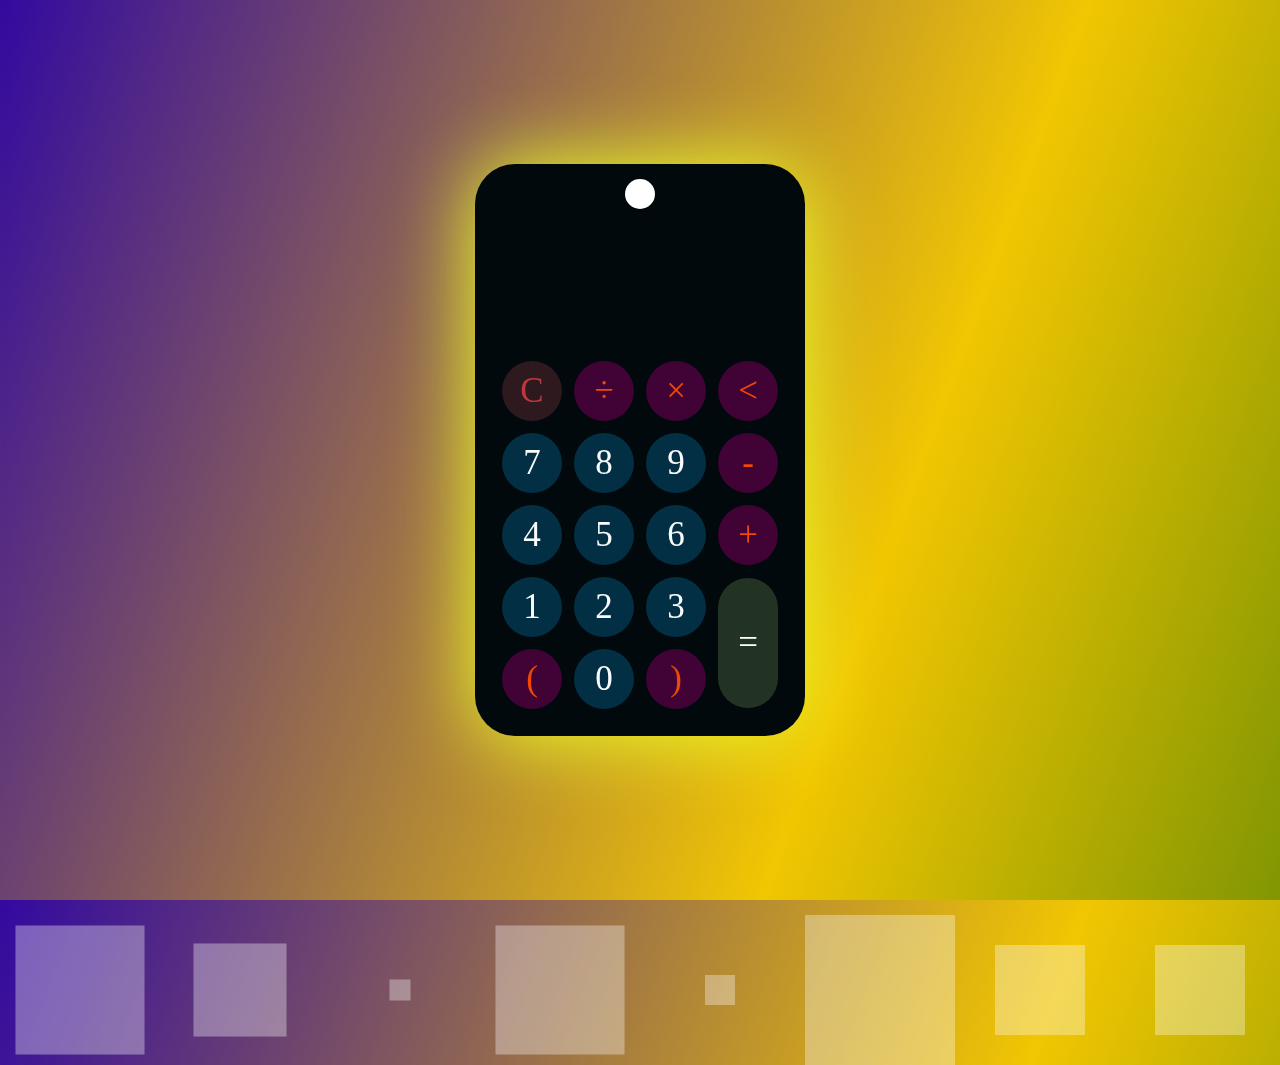
<file: calculator/index.html>
<!DOCTYPE html>
<html lang="en">
<head>
    <meta charset="UTF-8">
    <meta http-equiv="X-UA-Compatible" content="IE=edge">
    <meta name="viewport" content="width=device-width, initial-scale=1.0">
    <link rel="stylesheet" href="calculator.css">
    <title>Calculator</title>
</head>
<body>

    <div class="bubbles">
        <span class="one"></span>
        <span class="two"></span>
        <span class="three"></span>
        <span class="four"></span>
        <span class="five"></span>
        <span class="six"></span>
        <span class="seven"></span>
        <span class="seven"></span>
      </div>
      <div class="bubbles">
        <span class="one"></span>
        <span class="two"></span>
        <span class="three"></span>
        <span class="four"></span>
        <span class="five"></span>
        <span class="six"></span>
        <span class="seven"></span>
        <span class="seven"></span>
      </div>
      <div class="bubbles">
        <span class="one"></span>
        <span class="two"></span>
        <span class="three"></span>
        <span class="four"></span>
        <span class="five"></span>
        <span class="six"></span>
        <span class="seven"></span>
        <span class="seven"></span>
      </div>
      <div class="bubbles">
        <span class="one"></span>
        <span class="two"></span>
        <span class="three"></span>
        <span class="four"></span>
        <span class="five"></span>
        <span class="six"></span>
        <span class="seven"></span>
        <span class="seven"></span>
      </div>
    <div class="container" >
        <div class="calculator dark" data-tilt>
            <div class="theme-toggler active">
                <i class="toggler-icon"></i>
            </div>
            <div class="display-screen">
                <div id="display"></div>
            </div>
            <div class="buttons">
                <table>
                    <tr>
                        <td><button class="btn-operator" id="clear">C</button></td>
                        <td><button class="btn-operator" id="/">&divide;</button></td>
                        <td><button class="btn-operator" id="*">&times;</button></td>
                        <td><button class="btn-operator" id="backspace"><</button></td>
                    </tr>
                    <tr>
                        <td><button class="btn-number" id="7">7</button></td>
                        <td><button class="btn-number" id="8">8</button></td>
                        <td><button class="btn-number" id="9">9</button></td>
                        <td><button class="btn-operator" id="-">-</button></td>
                    </tr>
                    <tr>
                        <td><button class="btn-number" id="4">4</button></td>
                        <td><button class="btn-number" id="5">5</button></td>
                        <td><button class="btn-number" id="6">6</button></td>
                        <td><button class="btn-operator" id="+">+</button></td>
                    </tr>
                    <tr>
                        <td><button class="btn-number" id="1">1</button></td>
                        <td><button class="btn-number" id="2">2</button></td>
                        <td><button class="btn-number" id="3">3</button></td>
                        <td rowspan="2"><button class="btn-equal" id="equal">=</button></td>
                    </tr>
                    <tr>
                        <td><button class="btn-operator" id="(">(</button></td>
                        <td><button class="btn-number" id="0">0</button></td>
                        <td><button class="btn-operator" id=")">)</button></td>
                    </tr>
                </table>
            </div>
        </div>
    </div>
    
    <script src="script.js"></script>
    <script src="vanilla-tilt.js"></script>
</body>
</html>
</file>
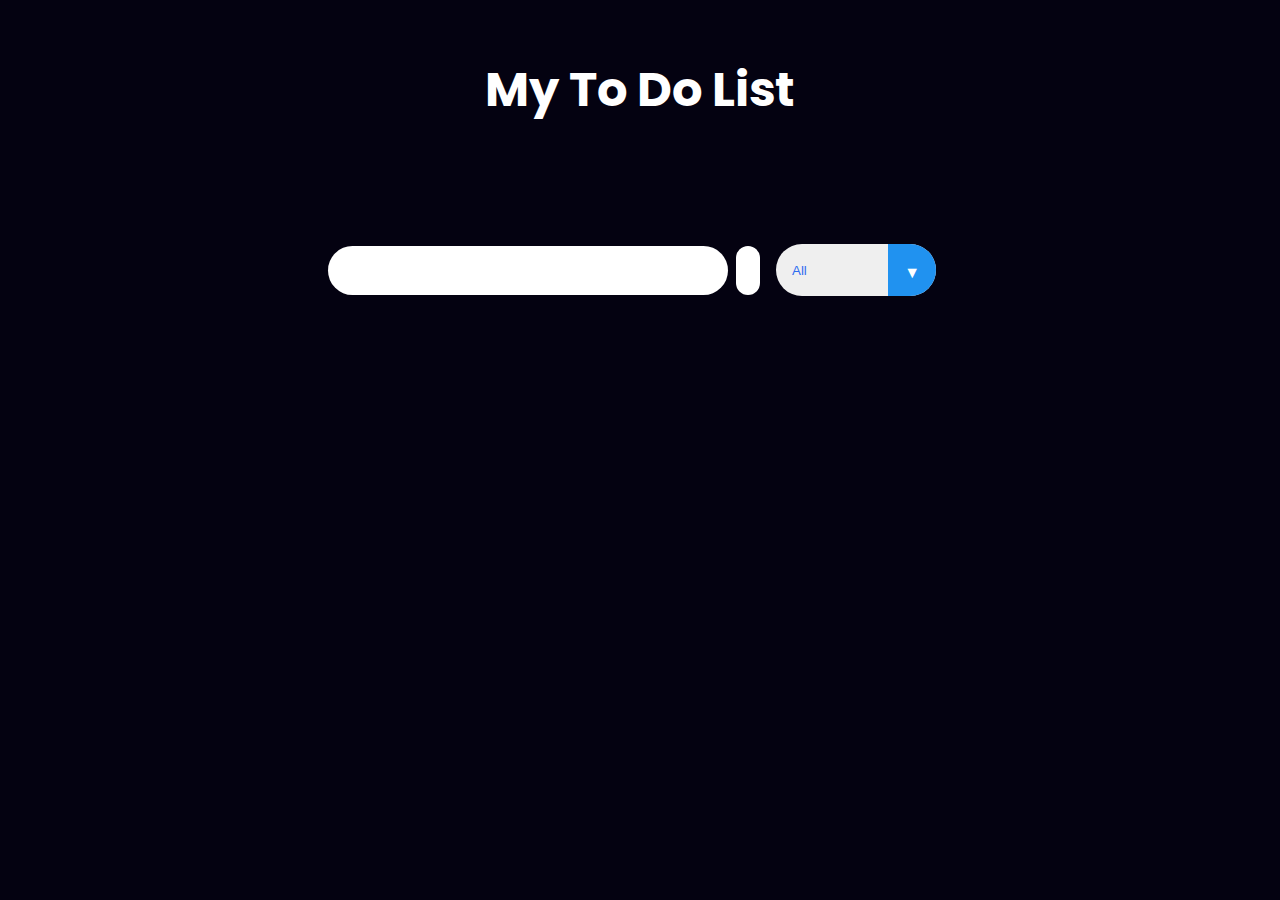
<file: to do list/index.html>
<!DOCTYPE html>
<html lang="en">
<head>
    <meta charset="UTF-8">
    <meta http-equiv="X-UA-Compatible" content="IE=edge">
    <meta name="viewport" content="width=device-width, initial-scale=1.0">
    
    <link rel="preconnect" href="https://fonts.googleapis.com">
    <link rel="preconnect" href="https://fonts.gstatic.com" crossorigin>
    <link href="https://fonts.googleapis.com/css2?family=Poppins&display=swap" rel="stylesheet">
    
    <link rel="stylesheet" href="https://cdnjs.cloudflare.com/ajax/libs/font-awesome/5.15.3/css/all.min.css" integrity="sha512-iBBXm8fW90+nuLcSKlbmrPcLa0OT92xO1BIsZ+ywDWZCvqsWgccV3gFoRBv0z+8dLJgyAHIhR35VZc2oM/gI1w==" crossorigin="anonymous" referrerpolicy="no-referrer" />
    <link rel="stylesheet" href="style.css" />
    <title>To Do List</title>
</head>
<body>

    <header>
        <h1>My To Do List</h1>
    </header>
    <form action="">
        <input type="text" class="todo-input">
        <button class="todo-button" type="submit">
            <i class="fas fa-plus-circle fa-lg"></i>
        </button>
        <div class="select">
            <select name="todos" class="filter-todo">
                <option value="all">All</option>
                <option value="completed">Completed</option>
                <option value="incomplete">Incomplete</option>
            </select>
        </div>
    </form>

    <div class="todo-container">
        <ul class="todo-list"></ul>
    </div>

    <script src="script.js"></script>
    
</body>
</html>
</file>
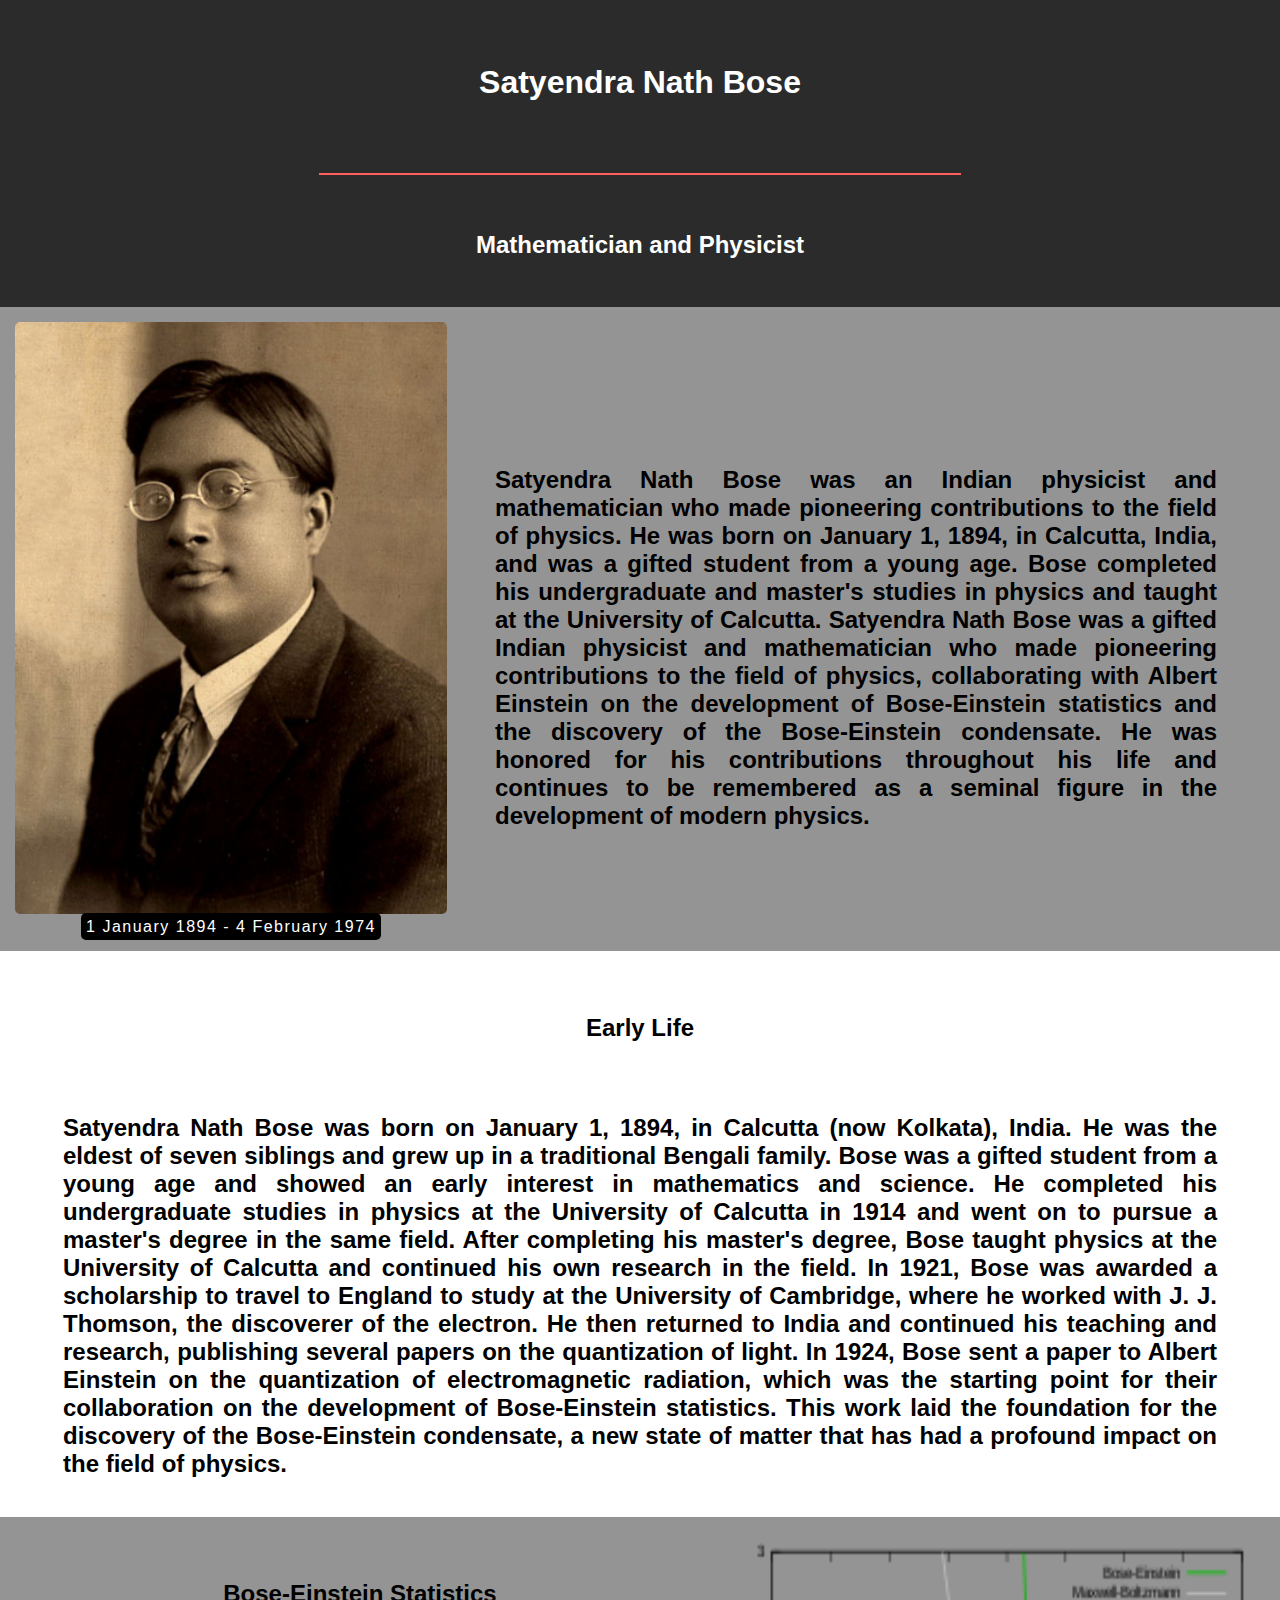
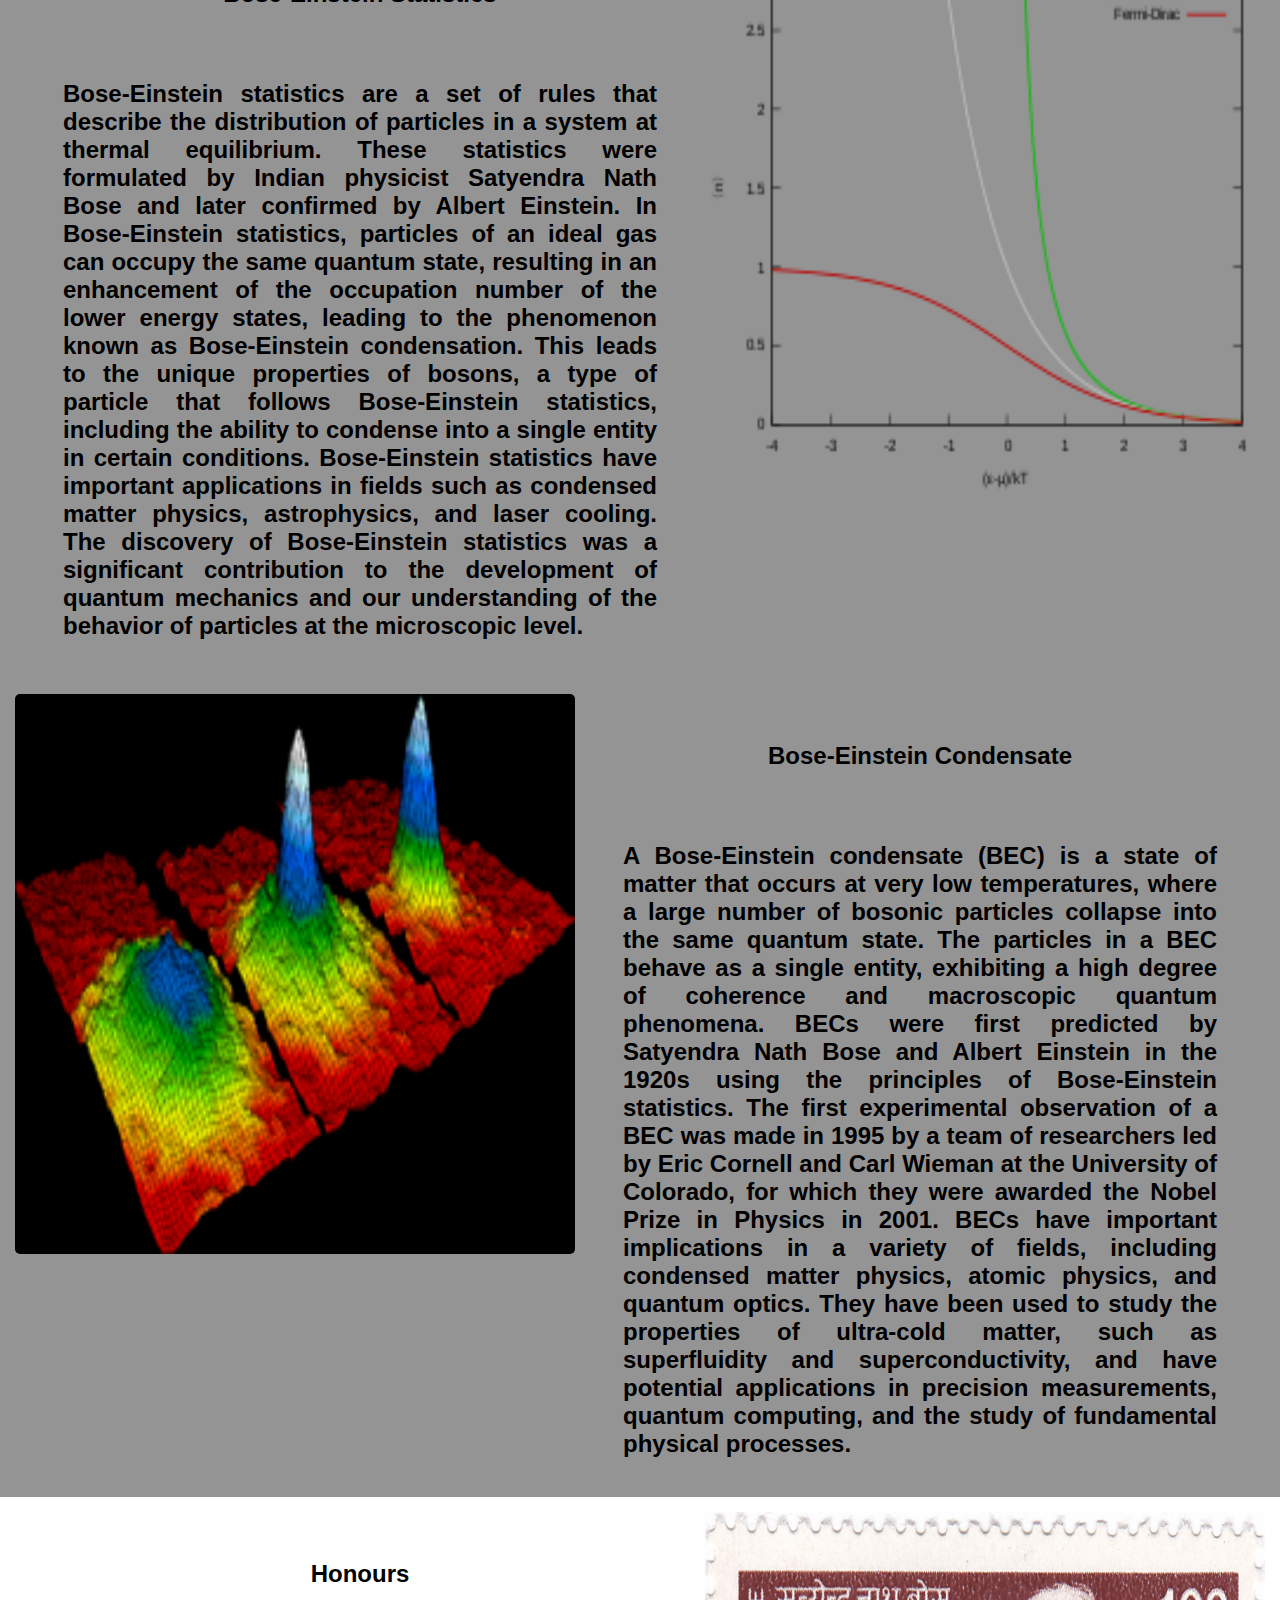
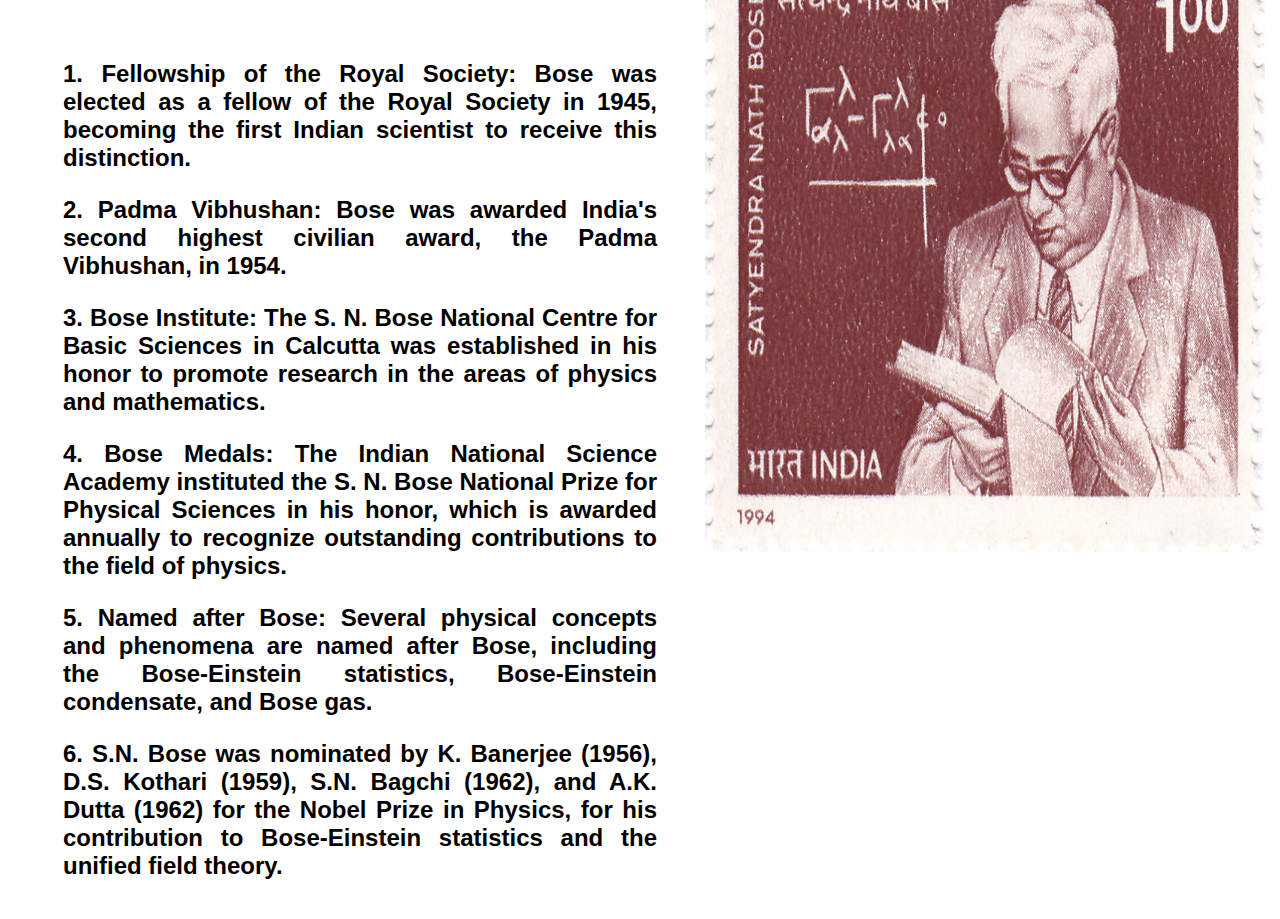
<file: tribute page/index.html>
<!DOCTYPE html>
<html lang="en">
<head>
    <meta charset="UTF-8">
    <meta http-equiv="X-UA-Compatible" content="IE=edge">
    <meta name="viewport" content="width=device-width, initial-scale=1.0">
    <link rel="stylesheet" href="styles.css">
    <title>Satyendra Nath Bose</title>
</head>
<body>
    <header>
        <h1>Satyendra Nath Bose</h1><hr>
        <h3>Mathematician and Physicist</h3>
    </header>
    <section class="summary">
        <div class="summary_div">
            <img src="images/SatyenBose.jpg" id="main_image">
            <span>1 January 1894 - 4 February 1974</span>
        </div>
        <!--Summary-->
        <div class="summary_div">
            <p>
                Satyendra Nath Bose was an Indian physicist and mathematician who made pioneering contributions to the field of physics.
                He was born on January 1, 1894, in Calcutta, India, and was a gifted student from a young age. Bose completed his undergraduate
                and master's studies in physics and taught at the University of Calcutta. Satyendra Nath Bose was a gifted Indian physicist and
                mathematician who made pioneering contributions to the field of physics, collaborating with Albert Einstein on the development of 
                Bose-Einstein statistics and the discovery of the Bose-Einstein condensate. He was honored for his contributions throughout his life
                and continues to be remembered as a seminal figure in the development of modern physics.
            </p>
        </div>
    </section>
    <!--Early Life-->
    <section class="early_life">
        <h3>Early Life</h3>
        <p>
            Satyendra Nath Bose was born on January 1, 1894, in Calcutta (now Kolkata), India. He was the eldest of seven siblings
            and grew up in a traditional Bengali family. Bose was a gifted student from a young age and showed an early interest in mathematics and science.
            He completed his undergraduate studies in physics at the University of Calcutta in 1914 and went on to pursue a master's degree in the same field.
            After completing his master's degree, Bose taught physics at the University of Calcutta and continued his own research in the field.
            In 1921, Bose was awarded a scholarship to travel to England to study at the University of Cambridge, where he worked with J. J. Thomson,
            the discoverer of the electron. He then returned to India and continued his teaching and research, publishing several papers on the quantization of light.
            In 1924, Bose sent a paper to Albert Einstein on the quantization of electromagnetic radiation, which was the starting point for their
            collaboration on the development of Bose-Einstein statistics. This work laid the foundation for the discovery of the Bose-Einstein condensate,
            a new state of matter that has had a profound impact on the field of physics.
        </p>
    </section>
    <!--Research Career-->
    <section>
        <!--Bose-Einstein Statistics-->
        <section class="research">
            <div>
                <h3>Bose-Einstein Statistics</h3>
                <p>
                    Bose-Einstein statistics are a set of rules that describe the distribution of particles in a system at thermal equilibrium.
                    These statistics were formulated by Indian physicist Satyendra Nath Bose and later confirmed by Albert Einstein.
                    In Bose-Einstein statistics, particles of an ideal gas can occupy the same quantum state, resulting in an enhancement of the
                    occupation number of the lower energy states, leading to the phenomenon known as Bose-Einstein condensation. This leads to the unique
                    properties of bosons, a type of particle that follows Bose-Einstein statistics, including the ability to condense into a single
                    entity in certain conditions. Bose-Einstein statistics have important applications in fields such as condensed matter physics,
                    astrophysics, and laser cooling. The discovery of Bose-Einstein statistics was a significant contribution to the development
                    of quantum mechanics and our understanding of the behavior of particles at the microscopic level.
                </p>
            </div>
            <div>
                <img src="images/Bose-Einstein_statistics.png" class="research_image">
            </div>
        </section>
        <!--Bose-Einstein Condensate -->
        <section class="research">
            <div>
                <img src="images/Bose_Einstein_condensate.png" class="research_image">
            </div>
            <div>
                <h3>Bose-Einstein Condensate</h3>
                <p>
                    A Bose-Einstein condensate (BEC) is a state of matter that occurs at very low temperatures, where a large number of bosonic particles
                    collapse into the same quantum state. The particles in a BEC behave as a single entity, exhibiting a high degree of coherence and macroscopic
                    quantum phenomena. BECs were first predicted by Satyendra Nath Bose and Albert Einstein in the 1920s using the principles of Bose-Einstein
                    statistics. The first experimental observation of a BEC was made in 1995 by a team of researchers led by Eric Cornell and Carl Wieman at the
                    University of Colorado, for which they were awarded the Nobel Prize in Physics in 2001. BECs have important implications in a variety of fields,
                    including condensed matter physics, atomic physics, and quantum optics. They have been used to study the properties of ultra-cold matter,
                    such as superfluidity and superconductivity, and have potential applications in precision measurements, quantum computing, and the study 
                    of fundamental physical processes.
                </p>
            </div>
        </section>
    </section>
    <!--Honours-->
    <section  class="honours">
        <div>
            <h3>Honours</h3>
            <p>1. Fellowship of the Royal Society: Bose was elected as a fellow of the Royal Society in 1945,
                becoming the first Indian scientist to receive this distinction.</p>
            <p>2. Padma Vibhushan: Bose was awarded India's second highest civilian award, the Padma Vibhushan, in 1954.</p>
            <p>3. Bose Institute: The S. N. Bose National Centre for Basic Sciences in Calcutta was established in his honor to promote 
                research in the areas of physics and mathematics.</p>
            <p>4. Bose Medals: The Indian National Science Academy instituted the S. N. Bose National Prize for Physical Sciences
                in his honor, which is awarded annually to recognize outstanding contributions to the field of physics.</p>
            <p>5. Named after Bose: Several physical concepts and phenomena are named after Bose, including the Bose-Einstein
                statistics, Bose-Einstein condensate, and Bose gas.</p>
            <p>6. S.N. Bose was nominated by K. Banerjee (1956), D.S. Kothari (1959), S.N. Bagchi (1962), and A.K. Dutta (1962) for 
                the Nobel Prize in Physics, for his contribution to Bose-Einstein statistics and the unified field theory.</p>
        </div>
        <div>
            <img src="images/SatyenBoseStamp.jpg">
        </div>
    </section>
</body>
</html>
</file>
<file: calculator/calculator.css>
* {
    padding: 0;
    margin: 0;
    box-sizing: border-box;
    outline: 0;
    transition: all 0.5s ease;
}
.bubbles{
    position: absolute;
    bottom: -120px;
    display: flex;
    flex-wrap: wrap;
    margin-top: 70px;
    width: 100%;
    justify-content: space-around;
  }
  .bubbles span{
    height: 60px;
    width: 60px;
    background: rgba(255, 255, 255, 0.1);
    animation: move 10s linear infinite;
    position: relative;
    overflow: hidden;
  }
  @keyframes move {
    100%{
      transform: translateY(-100vh);
    }
  }
  .bubbles span.one{
    animation-delay: 2.2s;
    transform: scale(2.15)
  }
  .bubbles span.two{
    animation-delay: 3.5s;
    transform: scale(1.55)
  }
  .bubbles span.three{
    animation-delay: 0.2s;
    transform: scale(0.35)
  }
  .bubbles span.four{
    animation-delay: 6s;
    transform: scale(2.15)
  }
  .bubbles span.five{
    animation-delay: 7s;
    transform: scale(0.5)
  }
  .bubbles span.six{
    animation-delay: 4s;
    transform: scale(2.5)
  }
  .bubbles span.seven{
    animation-delay: 3;
    transform: scale(1.5)
  }
  .bubbles span:before{
    content: '';
    position: absolute;
    left: 0;
    top: 0;
    height: 60px;
    width: 40%;
    transform: skew(45deg) translateX(150px);
    background: rgba(255, 255, 255, 0.15);
    animation: mirror 3s linear infinite;
  }
  @keyframes mirror {
    100%{
      transform: translateX(-450px);
    }
  }
  .bubbles span.one:before{
    animation-delay: 1.5s;
  }
  .bubbles span.two:before{
    animation-delay: 3.5s;
  }
  .bubbles span.three:before{
    animation-delay: 2.5s;
  }
  .bubbles span.four:before{
    animation-delay: 7.5s;
  }
  .bubbles span.five:before{
    animation-delay: 4.5s;
  }
  .bubbles span.six:before{
    animation-delay: 0.5s;
  }
  .bubbles span.seven:before{
    animation-delay: 6s;
  }

body {
    font-family: sans-serif;
}

a {
    text-decoration: none;
    color: #fff;
}

body {
    background-image:  linear-gradient(110deg,#3209a0,#f1c602,#066103,#0cd6fa,#ac086d,#fa2121);
    background-size: 400%;
    animation: bganimation 15s infinite;
}
@keyframes bganimation {
  0%{
    background-position: 0% 50%;
  }
  50%{
    background-position: 100% 50%;
  }
  100%{
    background-position: 0% 50%;
  }
  
}

.container {
    height: 100vh;
    width: 100vw;
    display: grid;
    place-items: center;
}

.calculator {
    position: relative;
    height: auto;
    width: auto;
    padding: 20px;
    border-radius: 40px;
    box-shadow: 0 0 80px  rgb(237, 255, 42);
}

.theme-toggler {
    position: absolute;
    top: 30px;
    right: 165px;
    color: #fff;
    cursor: pointer;
    z-index: 1;
}

.theme-toggler.active {
    color: #333;
}

.theme-toggler.active::before {
    background-color: #fff;
}

.theme-toggler::before {
    content: '';
    height: 30px;
    width: 30px;
    position: absolute;
    top: 50%;
    transform: translate(-50%, -50%);
    border-radius: 50%;
    background-color: #333;
    z-index: -1;
}

#display {
    margin: 0 10px;
    height: 150px;
    width: auto;
    max-width: 270px;
    display: flex;
    align-items: flex-end;
    justify-content: flex-end;
    font-size: 30px;
    margin-bottom: 20px;
    overflow-x: scroll;
  }

#display::-webkit-scrollbar {
    display: block;
    height: 3px;
}

button {
    height: 60px;
    width: 60px;
    border: 0;
    border-radius: 30px;
    margin: 5px;
    font-size: 20px;
    cursor: pointer;
    transition: all 200ms ease;
}

button:hover {
    transform: scale(1.1);
}

button#equal {
    height: 130px;
}

/* light theme */

.calculator {
    background-color: rgb(184, 242, 247);
}

.calculator #display {
    color: #0a1e23;
    font-family: 'Times New Roman', Times, serif;
    font-size: 50px;
}

.calculator button#clear {
    background-color: #f39fa5;
    color: #f50716;
    font-family: 'Times New Roman', Times, serif;
    font-size: 35px;
}

.calculator button.btn-number {
    background-color: #81ccf5;
    color: #000000;
    font-family: 'Times New Roman', Times, serif;
    font-size: 35px;
}

.calculator button.btn-operator {
    background-color: #f3f576;
    color: #b304ad;
    font-family: 'Times New Roman', Times, serif;
    font-size: 35px;
  }
  
  .calculator button.btn-equal {
    background-color: #53f591;
    color: #000;
    font-family: 'Times New Roman', Times, serif;
    font-size: 35px;
  }

  /* dark theme */

  .calculator.dark {
    background-color: #01090c;
  }

  .calculator.dark #display {
    color: #3ab8f7;
    font-family: 'Times New Roman', Times, serif;
    font-size: 50px;
  }

  .calculator.dark button#clear {
    background-color: #2d191e;
    color: #bd3740;
  }

  .calculator.dark button.btn-number {
    background-color: #032f44;
    color: #f8fafb;
    font-family: 'Times New Roman', Times, serif;
    font-size: 35px;
  }

  .calculator.dark button.btn-operator {
    background-color: #410236;
    color: #f14804;
    font-family: 'Times New Roman', Times, serif;
    font-size: 35px;
  }
  
  .calculator.dark button.btn-equal {
    background-color: #223323;
    color: #ffffff;
    font-family: 'Times New Roman', Times, serif;
    font-size: 35px;
  }
</file>
<file: to do list/style.css>
* {
    margin: 0;
    padding: 0;
    box-sizing: border-box;
}

body {
    background-color: rgb(4, 2, 17);
    color: white;
    font-family: "Poppins", sans-serif;
    min-height: 100vh;
}

header {
    font-size: 1.5rem;
}

header, 
form {
    min-height: 20vh;
    display: flex;
    justify-content: center;
    align-items: center;
}

form input, 
form button {
    padding: 0.5rem;
    padding-left: 1rem;
    font-size: 1.8rem;
    border: none;
    background: white;
    border-radius: 2rem;
}

form button {
    color: rgb(36, 143, 231);
    background: white;
    cursor: pointer;
    transition: all 0.3 ease;
    margin-left: 0.5rem;
}

form button:hover {
    color: white;
    background: rgb(34, 135, 230);
}

.fa-plus-circle {
    margin-top: 0.3rem;
    margin-left: -8px;
}

.todo-container {
    display: flex;
    justify-content: center;
    align-items: center;
}

.todo-list {
    min-width: 30%;
    list-style: none;
}

.todo {
    margin: 0.5rem;
    padding-left: 0.5rem;
    background: white;
    color: black;
    font-size: 1.5rem;
    display: flex;
    justify-content: space-between;
    align-items: center;
    transition: 0.5s;
    border-radius: 2rem;
}

.todo li {
    flex: 1;
}

.trash-btn, 
.complete-btn {
    color: white;
    border: none;
    padding: 1rem;
    cursor: pointer;
    font-size: 1.5rem;
}

.complete-btn {
    background: rgb(39, 146, 247);
}

.trash-btn {
    border-top-right-radius: 1.75rem;
    border-bottom-right-radius: 1.75rem;
    background: rgb(171, 171, 171);
}

.todo-item {
    padding: 0rem 0.5rem;
}

.fa-trash, 
.fa-check-circle {
    pointer-events: none;
}

.completed {
    text-decoration: line-through;
    opacity: 0.5;
}

.slide {
    transform: translateX(10rem);
    opacity: 0;
}

select {
    -webkit-appearance: none;
    -moz-appearance: none;
    appearance: none;
    outline: none;
    border: none;
}

.select {
    margin: 1rem;
    position: relative;
    overflow: hidden;
    border-radius: 50px;
}

select {
    color:rgb(48, 109, 240);
    width: 10rem;
    height: 3.2rem;
    cursor: pointer;
    padding: 1rem;
}

.select::after {
    content: "\25BC";
    position: absolute;
    background:rgb(32, 146, 240);
    top: 0;
    right: 0;
    padding: 1rem;
    pointer-events: none;
    transition: all 0.3s ease;
}

.select::hover::after {
    background: white;
    color: rgb(53, 110, 233);
}
</file>
<file: tribute page/styles.css>
body{
    margin: 0;
    padding: 0;
    box-sizing: border-box;
}
*{
    font-family:'Lucida Sans', 'Lucida Sans Regular', 'Lucida Grande', 'Lucida Sans Unicode', Geneva, Verdana, sans-serif;    
}
header{
    text-align: center;
    background-color: #2b2b2b;
    color: #ffffff;
}
header h1, h3{
    margin: 0;
    padding: 2em 0 2em 0;
}
header hr{
    width: 50%;
    border: #ff5f5f 1px solid;
}
h3{
    text-align: center;
    font-size: x-large;
    padding-top: 2em;
}
.summary{
    display: flex;
    text-align: center;
    justify-content: space-around;
    padding: 15px;
    background-color: #949494;
}
#main_image{
    height: 37em;
    width: 27em;
    border-radius: 5px;
}
.summary_div span{
    font-weight: 500;
    letter-spacing: 1.5px;
    padding: 5px ;
    background-color: #000000;
    color: #ffffff;
    border-radius: 5px;
}
.summary_div p{
    text-align: justify;
    font-weight: 600;
    font-size: x-large;
    padding: 5em 2em 0 2em;
}
.early_life{
    padding: 15px;
    background-color: #ffffff;
}

.early_life p{
    text-align: justify;
    font-weight: 600;
    font-size: x-large;
    padding: 0 2em 0 2em;
}
.research{
    display: flex;
    justify-content: space-around;
    padding: 15px;
    background-color: #949494;
}
.research p{
    text-align: justify;
    font-weight: 600;
    font-size: x-large;
    padding: 0 2em 0 2em;
}
.research_image{
    height: 35em;
    width: 35em;
    border-radius: 5px;
}
.honours{
    display: flex;
    justify-content: space-around;
    padding: 15px;
    background-color: #ffffff;
}
.honours p{
    text-align: justify;
    font-weight: 600;
    font-size: x-large;
    padding: 0 2em 0 2em;
}
.honours img{
    height: 40em;
    width: 35em;
    border-radius: 5px;
}
</file>
